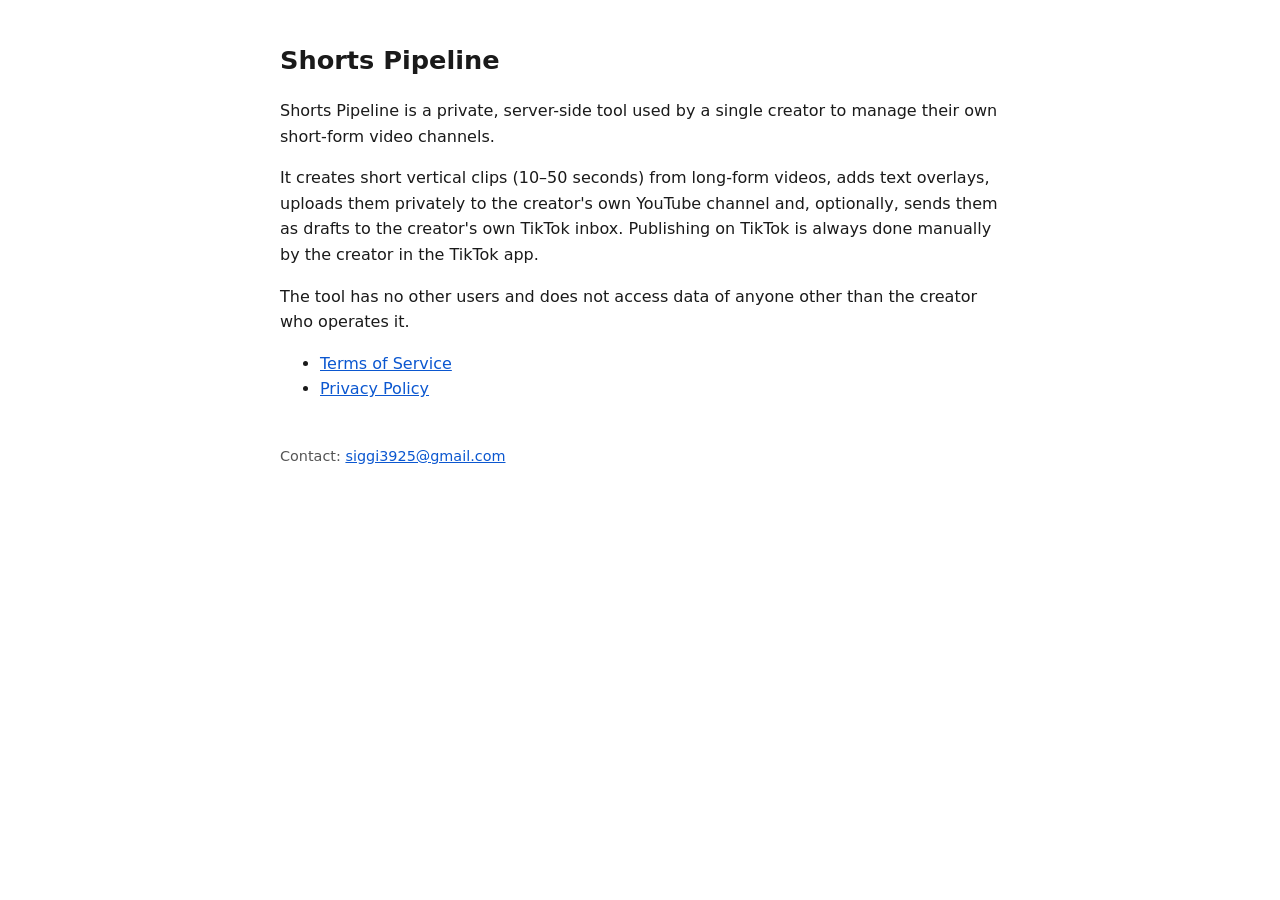
<file: index.html>
<!doctype html>
<html lang="en">
<head><meta charset="utf-8"><meta name="viewport" content="width=device-width, initial-scale=1">
<title>Shorts Pipeline</title><link rel="stylesheet" href="style.css"></head>
<body>
<h1>Shorts Pipeline</h1>
<p>Shorts Pipeline is a private, server-side tool used by a single creator to manage their own short-form video channels.</p>
<p>It creates short vertical clips (10–50 seconds) from long-form videos, adds text overlays, uploads them privately to the creator's own YouTube channel and, optionally, sends them as drafts to the creator's own TikTok inbox. Publishing on TikTok is always done manually by the creator in the TikTok app.</p>
<p>The tool has no other users and does not access data of anyone other than the creator who operates it.</p>
<ul>
<li><a href="terms.html">Terms of Service</a></li>
<li><a href="privacy.html">Privacy Policy</a></li>
</ul>
<footer>Contact: <a href="mailto:siggi3925@gmail.com">siggi3925@gmail.com</a></footer>
</body>
</html>
</file>
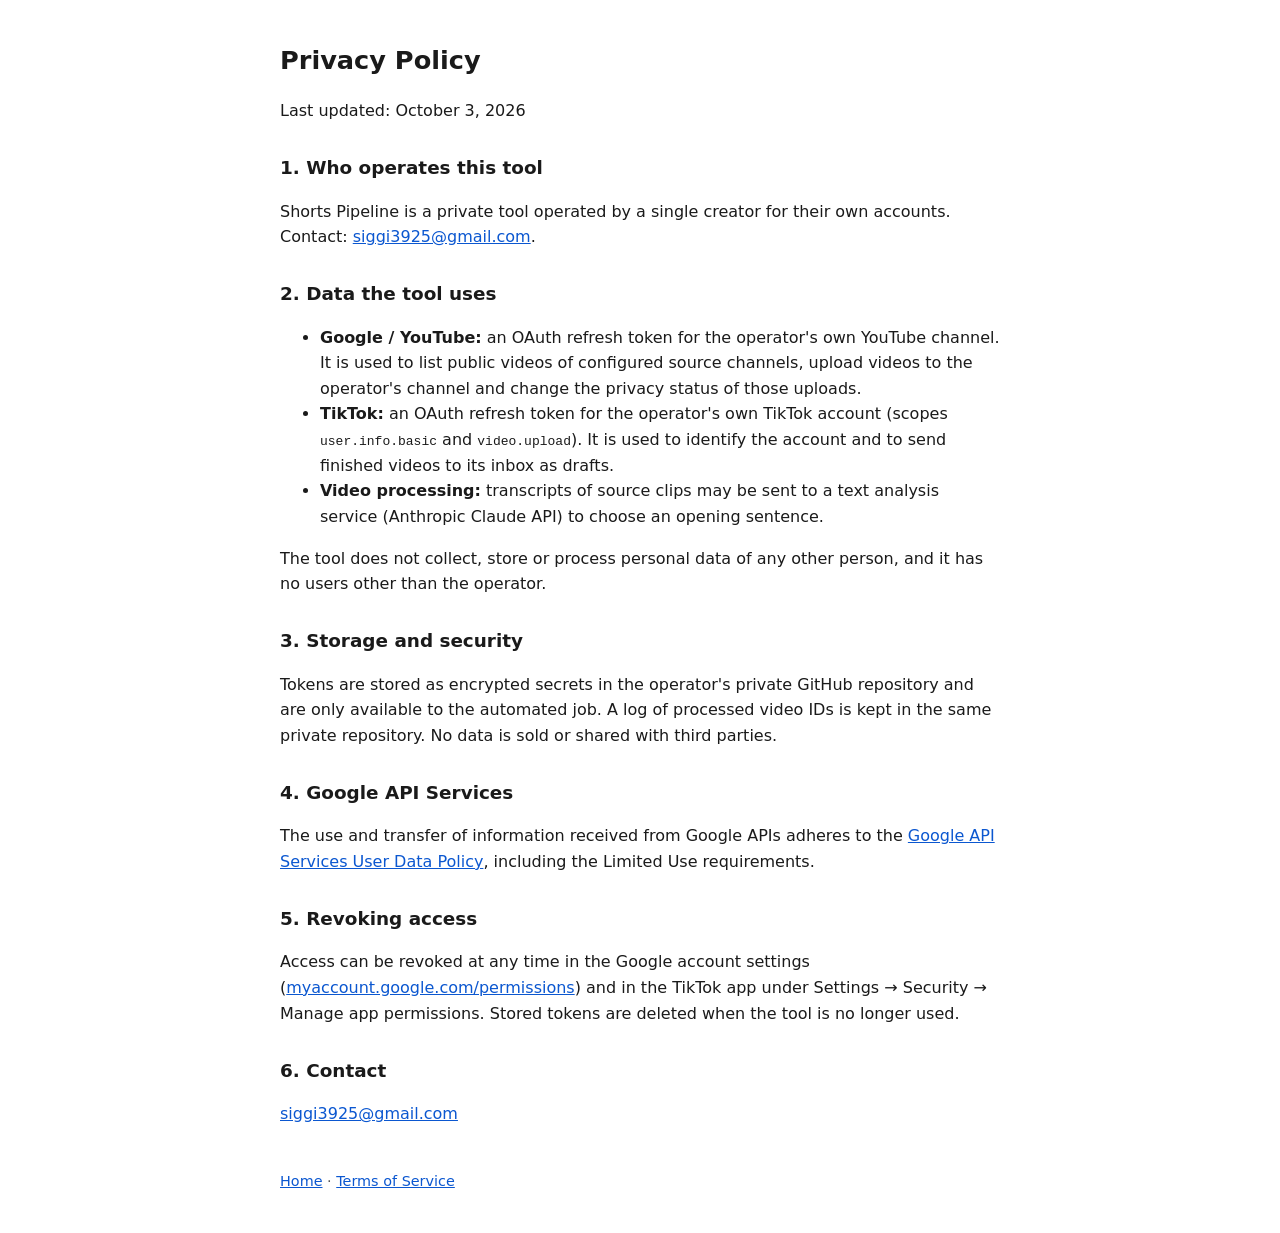
<file: privacy.html>
<!doctype html>
<html lang="en">
<head><meta charset="utf-8"><meta name="viewport" content="width=device-width, initial-scale=1">
<title>Privacy Policy – Shorts Pipeline</title><link rel="stylesheet" href="style.css"></head>
<body>
<h1>Privacy Policy</h1>
<p>Last updated: October 3, 2026</p>

<h2>1. Who operates this tool</h2>
<p>Shorts Pipeline is a private tool operated by a single creator for their own accounts. Contact: <a href="mailto:siggi3925@gmail.com">siggi3925@gmail.com</a>.</p>

<h2>2. Data the tool uses</h2>
<ul>
<li><strong>Google / YouTube:</strong> an OAuth refresh token for the operator's own YouTube channel. It is used to list public videos of configured source channels, upload videos to the operator's channel and change the privacy status of those uploads.</li>
<li><strong>TikTok:</strong> an OAuth refresh token for the operator's own TikTok account (scopes <code>user.info.basic</code> and <code>video.upload</code>). It is used to identify the account and to send finished videos to its inbox as drafts.</li>
<li><strong>Video processing:</strong> transcripts of source clips may be sent to a text analysis service (Anthropic Claude API) to choose an opening sentence.</li>
</ul>
<p>The tool does not collect, store or process personal data of any other person, and it has no users other than the operator.</p>

<h2>3. Storage and security</h2>
<p>Tokens are stored as encrypted secrets in the operator's private GitHub repository and are only available to the automated job. A log of processed video IDs is kept in the same private repository. No data is sold or shared with third parties.</p>

<h2>4. Google API Services</h2>
<p>The use and transfer of information received from Google APIs adheres to the <a href="https://developers.google.com/terms/api-services-user-data-policy">Google API Services User Data Policy</a>, including the Limited Use requirements.</p>

<h2>5. Revoking access</h2>
<p>Access can be revoked at any time in the Google account settings (<a href="https://myaccount.google.com/permissions">myaccount.google.com/permissions</a>) and in the TikTok app under Settings → Security → Manage app permissions. Stored tokens are deleted when the tool is no longer used.</p>

<h2>6. Contact</h2>
<p><a href="mailto:siggi3925@gmail.com">siggi3925@gmail.com</a></p>

<footer><a href="index.html">Home</a> · <a href="terms.html">Terms of Service</a></footer>
</body>
</html>
</file>
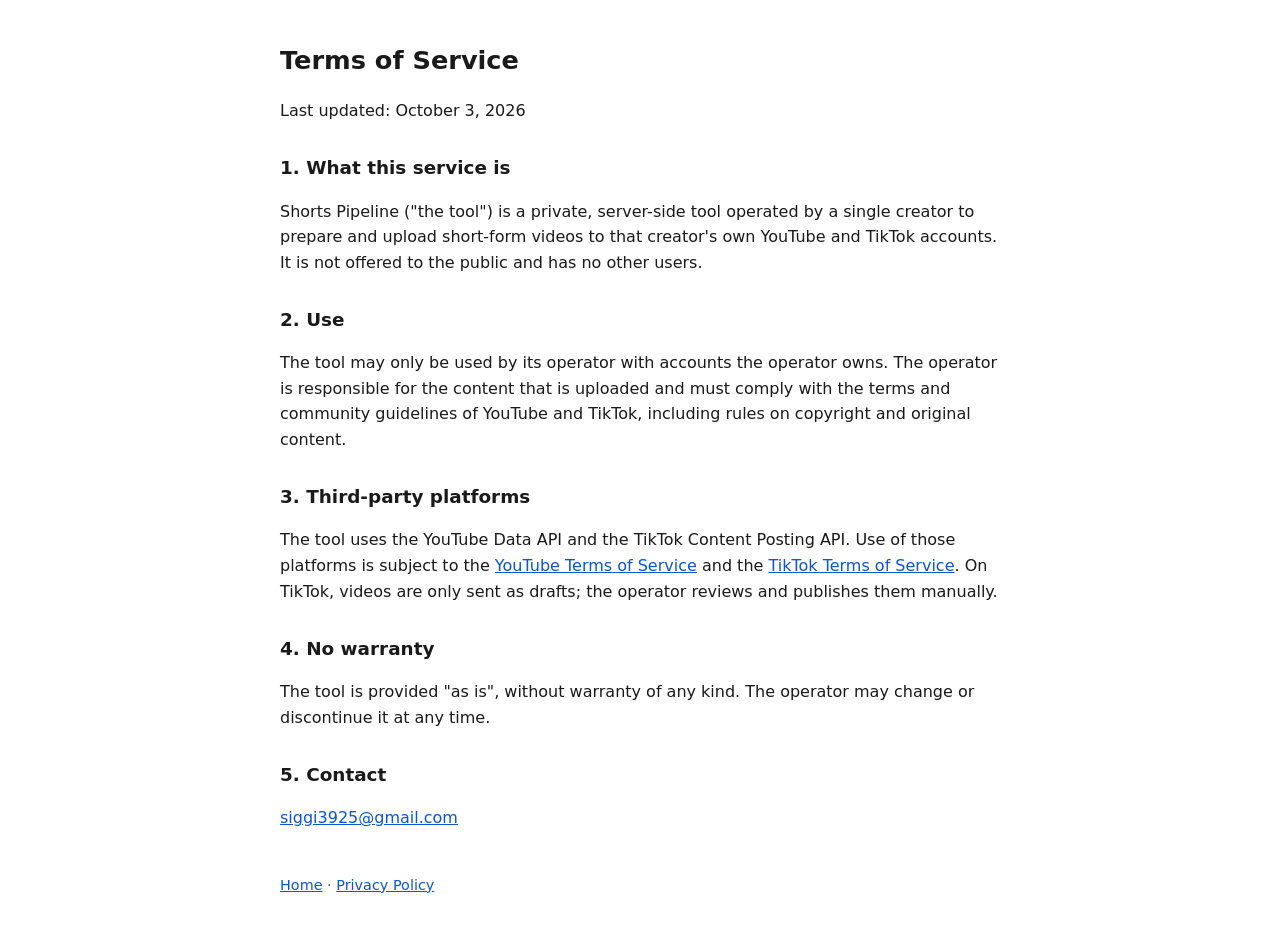
<file: terms.html>
<!doctype html>
<html lang="en">
<head><meta charset="utf-8"><meta name="viewport" content="width=device-width, initial-scale=1">
<title>Terms of Service – Shorts Pipeline</title><link rel="stylesheet" href="style.css"></head>
<body>
<h1>Terms of Service</h1>
<p>Last updated: October 3, 2026</p>

<h2>1. What this service is</h2>
<p>Shorts Pipeline ("the tool") is a private, server-side tool operated by a single creator to prepare and upload short-form videos to that creator's own YouTube and TikTok accounts. It is not offered to the public and has no other users.</p>

<h2>2. Use</h2>
<p>The tool may only be used by its operator with accounts the operator owns. The operator is responsible for the content that is uploaded and must comply with the terms and community guidelines of YouTube and TikTok, including rules on copyright and original content.</p>

<h2>3. Third-party platforms</h2>
<p>The tool uses the YouTube Data API and the TikTok Content Posting API. Use of those platforms is subject to the <a href="https://www.youtube.com/t/terms">YouTube Terms of Service</a> and the <a href="https://www.tiktok.com/legal/terms-of-service">TikTok Terms of Service</a>. On TikTok, videos are only sent as drafts; the operator reviews and publishes them manually.</p>

<h2>4. No warranty</h2>
<p>The tool is provided "as is", without warranty of any kind. The operator may change or discontinue it at any time.</p>

<h2>5. Contact</h2>
<p><a href="mailto:siggi3925@gmail.com">siggi3925@gmail.com</a></p>

<footer><a href="index.html">Home</a> · <a href="privacy.html">Privacy Policy</a></footer>
</body>
</html>
</file>
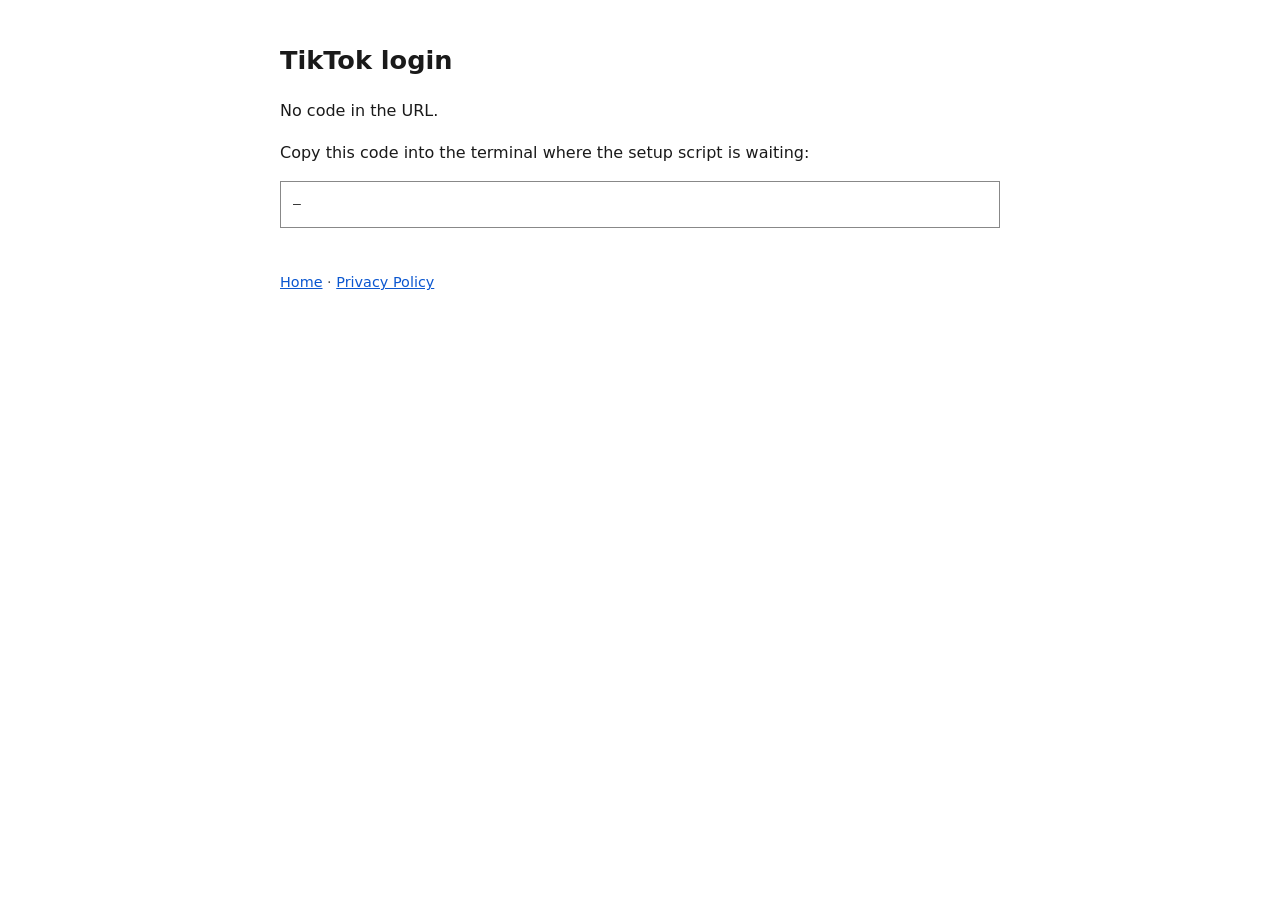
<file: tiktok-callback.html>
<!doctype html>
<html lang="en">
<head><meta charset="utf-8"><meta name="viewport" content="width=device-width, initial-scale=1">
<title>TikTok Login – Shorts Pipeline</title><link rel="stylesheet" href="style.css">
<meta name="robots" content="noindex"></head>
<body>
<h1>TikTok login</h1>
<p id="status">Reading the authorization result…</p>
<p>Copy this code into the terminal where the setup script is waiting:</p>
<pre id="code" style="padding:12px;border:1px solid #888;word-break:break-all;white-space:pre-wrap">–</pre>
<script>
  // Zeigt nur den Code aus der URL an; nichts wird gespeichert oder gesendet.
  var params = new URLSearchParams(window.location.search);
  var code = params.get("code");
  var error = params.get("error_description") || params.get("error");
  document.getElementById("status").textContent = code
    ? "Authorization succeeded."
    : (error ? "Authorization failed: " + error : "No code in the URL.");
  if (code) document.getElementById("code").textContent = code;
</script>
<footer><a href="index.html">Home</a> · <a href="privacy.html">Privacy Policy</a></footer>
</body>
</html>
</file>
<file: style.css>
body { font-family: system-ui, -apple-system, Segoe UI, Roboto, sans-serif; max-width: 720px; margin: 40px auto; padding: 0 16px; line-height: 1.6; color: #1a1a1a; background: #fff; }
h1 { font-size: 1.6rem; } h2 { font-size: 1.15rem; margin-top: 1.6em; }
a { color: #0b57d0; } footer { margin-top: 3em; font-size: .9rem; color: #555; }
@media (prefers-color-scheme: dark) { body { color: #e8e8e8; background: #121212; } a { color: #8ab4f8; } footer { color: #aaa; } }
</file>
